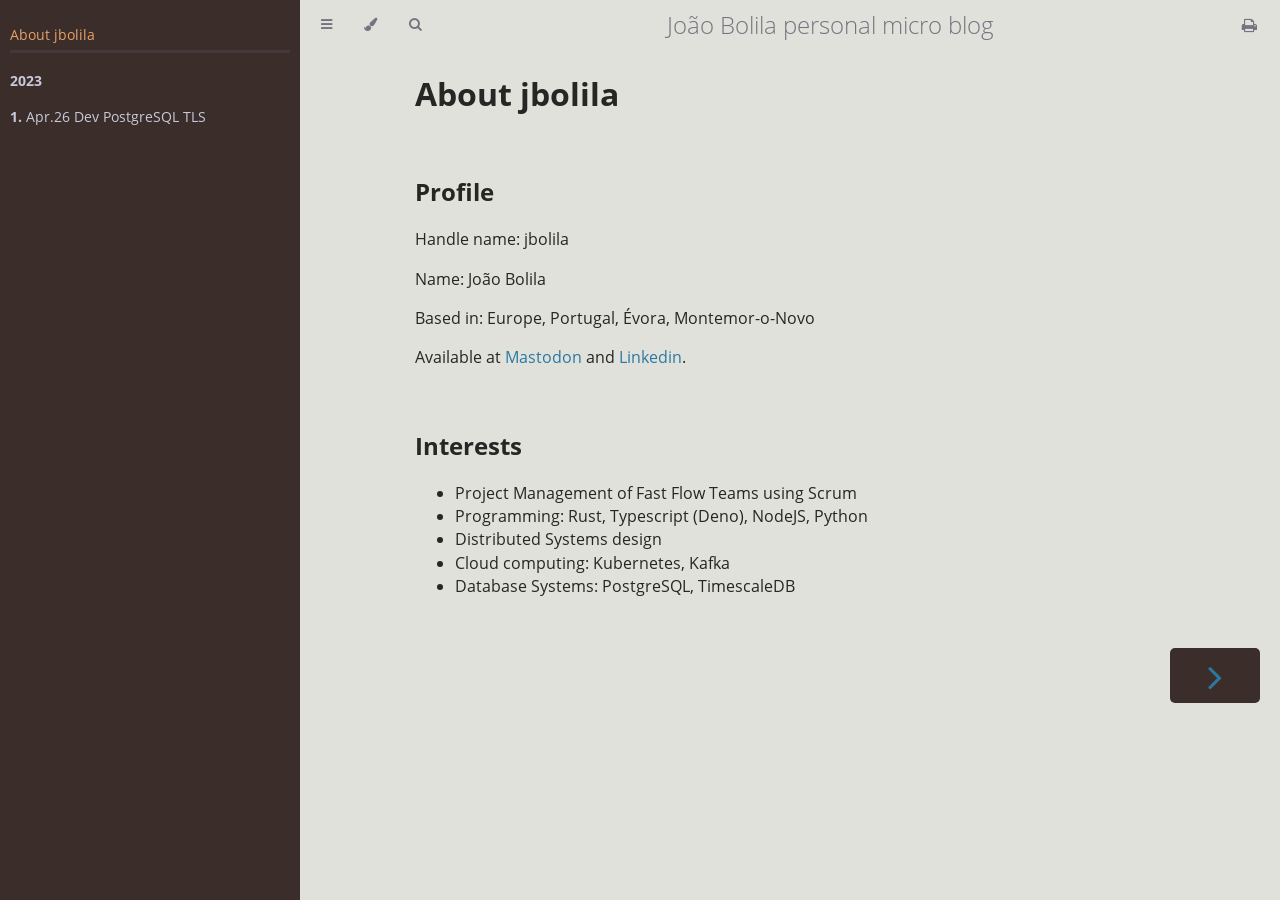
<file: index.html>
<!DOCTYPE HTML>
<html lang="en" class="sidebar-visible no-js rust">
    <head>
        <!-- Book generated using mdBook -->
        <meta charset="UTF-8">
        <title>About jbolila - João Bolila personal micro blog</title>


        <!-- Custom HTML head -->
        
        <meta name="description" content="">
        <meta name="viewport" content="width=device-width, initial-scale=1">
        <meta name="theme-color" content="#ffffff" />

        <link rel="icon" href="favicon.svg">
        <link rel="shortcut icon" href="favicon.png">
        <link rel="stylesheet" href="css/variables.css">
        <link rel="stylesheet" href="css/general.css">
        <link rel="stylesheet" href="css/chrome.css">
        <link rel="stylesheet" href="css/print.css" media="print">

        <!-- Fonts -->
        <link rel="stylesheet" href="FontAwesome/css/font-awesome.css">
        <link rel="stylesheet" href="fonts/fonts.css">

        <!-- Highlight.js Stylesheets -->
        <link rel="stylesheet" href="highlight.css">
        <link rel="stylesheet" href="tomorrow-night.css">
        <link rel="stylesheet" href="ayu-highlight.css">

        <!-- Custom theme stylesheets -->

    </head>
    <body>
    <div id="body-container">
        <!-- Provide site root to javascript -->
        <script>
            var path_to_root = "";
            var default_theme = window.matchMedia("(prefers-color-scheme: dark)").matches ? "ayu" : "rust";
        </script>

        <!-- Work around some values being stored in localStorage wrapped in quotes -->
        <script>
            try {
                var theme = localStorage.getItem('mdbook-theme');
                var sidebar = localStorage.getItem('mdbook-sidebar');

                if (theme.startsWith('"') && theme.endsWith('"')) {
                    localStorage.setItem('mdbook-theme', theme.slice(1, theme.length - 1));
                }

                if (sidebar.startsWith('"') && sidebar.endsWith('"')) {
                    localStorage.setItem('mdbook-sidebar', sidebar.slice(1, sidebar.length - 1));
                }
            } catch (e) { }
        </script>

        <!-- Set the theme before any content is loaded, prevents flash -->
        <script>
            var theme;
            try { theme = localStorage.getItem('mdbook-theme'); } catch(e) { }
            if (theme === null || theme === undefined) { theme = default_theme; }
            var html = document.querySelector('html');
            html.classList.remove('no-js')
            html.classList.remove('rust')
            html.classList.add(theme);
            html.classList.add('js');
        </script>

        <!-- Hide / unhide sidebar before it is displayed -->
        <script>
            var html = document.querySelector('html');
            var sidebar = null;
            if (document.body.clientWidth >= 1080) {
                try { sidebar = localStorage.getItem('mdbook-sidebar'); } catch(e) { }
                sidebar = sidebar || 'visible';
            } else {
                sidebar = 'hidden';
            }
            html.classList.remove('sidebar-visible');
            html.classList.add("sidebar-" + sidebar);
        </script>

        <nav id="sidebar" class="sidebar" aria-label="Table of contents">
            <div class="sidebar-scrollbox">
                <ol class="chapter"><li class="chapter-item expanded affix "><a href="about.html" class="active">About jbolila</a></li><li class="spacer"></li><li class="chapter-item expanded affix "><li class="part-title">2023</li><li class="chapter-item expanded "><a href="2023/20230423-pgsql-dev-ssl.html"><strong aria-hidden="true">1.</strong> Apr.26 Dev PostgreSQL TLS</a></li></ol>
            </div>
            <div id="sidebar-resize-handle" class="sidebar-resize-handle"></div>
        </nav>

        <div id="page-wrapper" class="page-wrapper">

            <div class="page">
                                <div id="menu-bar-hover-placeholder"></div>
                <div id="menu-bar" class="menu-bar sticky bordered">
                    <div class="left-buttons">
                        <button id="sidebar-toggle" class="icon-button" type="button" title="Toggle Table of Contents" aria-label="Toggle Table of Contents" aria-controls="sidebar">
                            <i class="fa fa-bars"></i>
                        </button>
                        <button id="theme-toggle" class="icon-button" type="button" title="Change theme" aria-label="Change theme" aria-haspopup="true" aria-expanded="false" aria-controls="theme-list">
                            <i class="fa fa-paint-brush"></i>
                        </button>
                        <ul id="theme-list" class="theme-popup" aria-label="Themes" role="menu">
                            <li role="none"><button role="menuitem" class="theme" id="light">Light</button></li>
                            <li role="none"><button role="menuitem" class="theme" id="rust">Rust</button></li>
                            <li role="none"><button role="menuitem" class="theme" id="coal">Coal</button></li>
                            <li role="none"><button role="menuitem" class="theme" id="navy">Navy</button></li>
                            <li role="none"><button role="menuitem" class="theme" id="ayu">Ayu</button></li>
                        </ul>
                        <button id="search-toggle" class="icon-button" type="button" title="Search. (Shortkey: s)" aria-label="Toggle Searchbar" aria-expanded="false" aria-keyshortcuts="S" aria-controls="searchbar">
                            <i class="fa fa-search"></i>
                        </button>
                    </div>

                    <h1 class="menu-title">João Bolila personal micro blog</h1>

                    <div class="right-buttons">
                        <a href="print.html" title="Print this book" aria-label="Print this book">
                            <i id="print-button" class="fa fa-print"></i>
                        </a>

                    </div>
                </div>

                <div id="search-wrapper" class="hidden">
                    <form id="searchbar-outer" class="searchbar-outer">
                        <input type="search" id="searchbar" name="searchbar" placeholder="Search this book ..." aria-controls="searchresults-outer" aria-describedby="searchresults-header">
                    </form>
                    <div id="searchresults-outer" class="searchresults-outer hidden">
                        <div id="searchresults-header" class="searchresults-header"></div>
                        <ul id="searchresults">
                        </ul>
                    </div>
                </div>

                <!-- Apply ARIA attributes after the sidebar and the sidebar toggle button are added to the DOM -->
                <script>
                    document.getElementById('sidebar-toggle').setAttribute('aria-expanded', sidebar === 'visible');
                    document.getElementById('sidebar').setAttribute('aria-hidden', sidebar !== 'visible');
                    Array.from(document.querySelectorAll('#sidebar a')).forEach(function(link) {
                        link.setAttribute('tabIndex', sidebar === 'visible' ? 0 : -1);
                    });
                </script>

                <div id="content" class="content">
                    <main>
                        <h1 id="about-jbolila"><a class="header" href="#about-jbolila">About jbolila</a></h1>
<h2 id="profile"><a class="header" href="#profile">Profile</a></h2>
<p>Handle name: jbolila</p>
<p>Name: João Bolila</p>
<p>Based in: Europe, Portugal, Évora, Montemor-o-Novo</p>
<p>Available at <a rel="me" href="https://mastodon.social/@jbolila">Mastodon</a>
and <a href="https://www.linkedin.com/in/jbolila">Linkedin</a>.</p>
<h2 id="interests"><a class="header" href="#interests">Interests</a></h2>
<ul>
<li>Project Management of Fast Flow Teams using Scrum</li>
<li>Programming: Rust, Typescript (Deno), NodeJS, Python</li>
<li>Distributed Systems design</li>
<li>Cloud computing: Kubernetes, Kafka</li>
<li>Database Systems: PostgreSQL, TimescaleDB</li>
</ul>

                    </main>

                    <nav class="nav-wrapper" aria-label="Page navigation">
                        <!-- Mobile navigation buttons -->

                            <a rel="next" href="2023/20230423-pgsql-dev-ssl.html" class="mobile-nav-chapters next" title="Next chapter" aria-label="Next chapter" aria-keyshortcuts="Right">
                                <i class="fa fa-angle-right"></i>
                            </a>

                        <div style="clear: both"></div>
                    </nav>
                </div>
            </div>

            <nav class="nav-wide-wrapper" aria-label="Page navigation">

                    <a rel="next" href="2023/20230423-pgsql-dev-ssl.html" class="nav-chapters next" title="Next chapter" aria-label="Next chapter" aria-keyshortcuts="Right">
                        <i class="fa fa-angle-right"></i>
                    </a>
            </nav>

        </div>




        <script>
            window.playground_copyable = true;
        </script>


        <script src="elasticlunr.min.js"></script>
        <script src="mark.min.js"></script>
        <script src="searcher.js"></script>

        <script src="clipboard.min.js"></script>
        <script src="highlight.js"></script>
        <script src="book.js"></script>

        <!-- Custom JS scripts -->


    </div>
    </body>
</html>
</file>
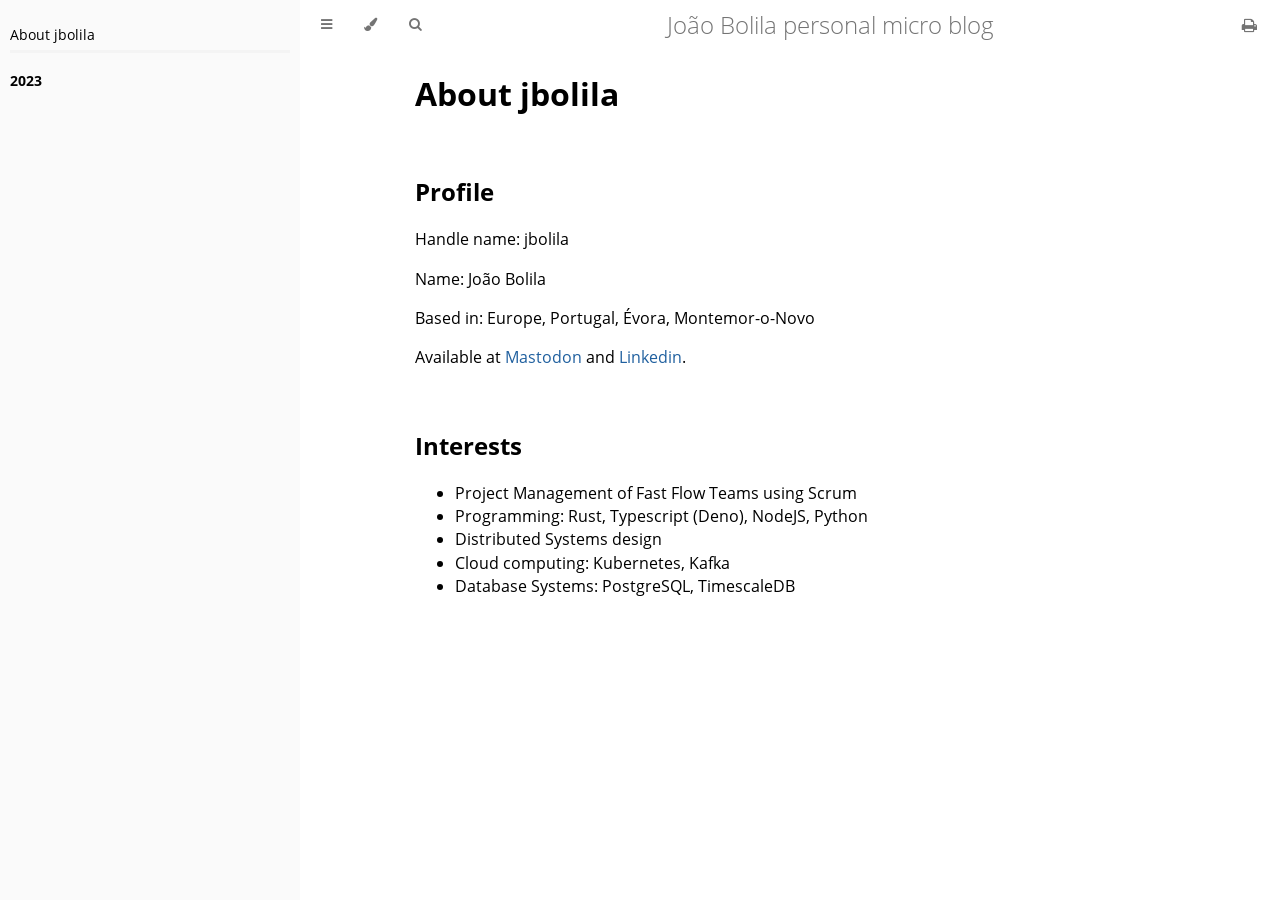
<file: print.html>
<!DOCTYPE HTML>
<html lang="en" class="sidebar-visible no-js light">
    <head>
        <!-- Book generated using mdBook -->
        <meta charset="UTF-8">
        <title>João Bolila personal micro blog</title>
        <meta name="robots" content="noindex" />


        <!-- Custom HTML head -->
        
        <meta name="description" content="">
        <meta name="viewport" content="width=device-width, initial-scale=1">
        <meta name="theme-color" content="#ffffff" />

        <link rel="icon" href="favicon.svg">
        <link rel="shortcut icon" href="favicon.png">
        <link rel="stylesheet" href="css/variables.css">
        <link rel="stylesheet" href="css/general.css">
        <link rel="stylesheet" href="css/chrome.css">
        <link rel="stylesheet" href="css/print.css" media="print">

        <!-- Fonts -->
        <link rel="stylesheet" href="FontAwesome/css/font-awesome.css">
        <link rel="stylesheet" href="fonts/fonts.css">

        <!-- Highlight.js Stylesheets -->
        <link rel="stylesheet" href="highlight.css">
        <link rel="stylesheet" href="tomorrow-night.css">
        <link rel="stylesheet" href="ayu-highlight.css">

        <!-- Custom theme stylesheets -->

    </head>
    <body>
    <div id="body-container">
        <!-- Provide site root to javascript -->
        <script>
            var path_to_root = "";
            var default_theme = window.matchMedia("(prefers-color-scheme: dark)").matches ? "navy" : "light";
        </script>

        <!-- Work around some values being stored in localStorage wrapped in quotes -->
        <script>
            try {
                var theme = localStorage.getItem('mdbook-theme');
                var sidebar = localStorage.getItem('mdbook-sidebar');

                if (theme.startsWith('"') && theme.endsWith('"')) {
                    localStorage.setItem('mdbook-theme', theme.slice(1, theme.length - 1));
                }

                if (sidebar.startsWith('"') && sidebar.endsWith('"')) {
                    localStorage.setItem('mdbook-sidebar', sidebar.slice(1, sidebar.length - 1));
                }
            } catch (e) { }
        </script>

        <!-- Set the theme before any content is loaded, prevents flash -->
        <script>
            var theme;
            try { theme = localStorage.getItem('mdbook-theme'); } catch(e) { }
            if (theme === null || theme === undefined) { theme = default_theme; }
            var html = document.querySelector('html');
            html.classList.remove('no-js')
            html.classList.remove('light')
            html.classList.add(theme);
            html.classList.add('js');
        </script>

        <!-- Hide / unhide sidebar before it is displayed -->
        <script>
            var html = document.querySelector('html');
            var sidebar = null;
            if (document.body.clientWidth >= 1080) {
                try { sidebar = localStorage.getItem('mdbook-sidebar'); } catch(e) { }
                sidebar = sidebar || 'visible';
            } else {
                sidebar = 'hidden';
            }
            html.classList.remove('sidebar-visible');
            html.classList.add("sidebar-" + sidebar);
        </script>

        <nav id="sidebar" class="sidebar" aria-label="Table of contents">
            <div class="sidebar-scrollbox">
                <ol class="chapter"><li class="chapter-item expanded affix "><a href="about.html">About jbolila</a></li><li class="spacer"></li><li class="chapter-item expanded affix "><li class="part-title">2023</li></ol>
            </div>
            <div id="sidebar-resize-handle" class="sidebar-resize-handle"></div>
        </nav>

        <div id="page-wrapper" class="page-wrapper">

            <div class="page">
                                <div id="menu-bar-hover-placeholder"></div>
                <div id="menu-bar" class="menu-bar sticky bordered">
                    <div class="left-buttons">
                        <button id="sidebar-toggle" class="icon-button" type="button" title="Toggle Table of Contents" aria-label="Toggle Table of Contents" aria-controls="sidebar">
                            <i class="fa fa-bars"></i>
                        </button>
                        <button id="theme-toggle" class="icon-button" type="button" title="Change theme" aria-label="Change theme" aria-haspopup="true" aria-expanded="false" aria-controls="theme-list">
                            <i class="fa fa-paint-brush"></i>
                        </button>
                        <ul id="theme-list" class="theme-popup" aria-label="Themes" role="menu">
                            <li role="none"><button role="menuitem" class="theme" id="light">Light</button></li>
                            <li role="none"><button role="menuitem" class="theme" id="rust">Rust</button></li>
                            <li role="none"><button role="menuitem" class="theme" id="coal">Coal</button></li>
                            <li role="none"><button role="menuitem" class="theme" id="navy">Navy</button></li>
                            <li role="none"><button role="menuitem" class="theme" id="ayu">Ayu</button></li>
                        </ul>
                        <button id="search-toggle" class="icon-button" type="button" title="Search. (Shortkey: s)" aria-label="Toggle Searchbar" aria-expanded="false" aria-keyshortcuts="S" aria-controls="searchbar">
                            <i class="fa fa-search"></i>
                        </button>
                    </div>

                    <h1 class="menu-title">João Bolila personal micro blog</h1>

                    <div class="right-buttons">
                        <a href="print.html" title="Print this book" aria-label="Print this book">
                            <i id="print-button" class="fa fa-print"></i>
                        </a>

                    </div>
                </div>

                <div id="search-wrapper" class="hidden">
                    <form id="searchbar-outer" class="searchbar-outer">
                        <input type="search" id="searchbar" name="searchbar" placeholder="Search this book ..." aria-controls="searchresults-outer" aria-describedby="searchresults-header">
                    </form>
                    <div id="searchresults-outer" class="searchresults-outer hidden">
                        <div id="searchresults-header" class="searchresults-header"></div>
                        <ul id="searchresults">
                        </ul>
                    </div>
                </div>

                <!-- Apply ARIA attributes after the sidebar and the sidebar toggle button are added to the DOM -->
                <script>
                    document.getElementById('sidebar-toggle').setAttribute('aria-expanded', sidebar === 'visible');
                    document.getElementById('sidebar').setAttribute('aria-hidden', sidebar !== 'visible');
                    Array.from(document.querySelectorAll('#sidebar a')).forEach(function(link) {
                        link.setAttribute('tabIndex', sidebar === 'visible' ? 0 : -1);
                    });
                </script>

                <div id="content" class="content">
                    <main>
                        <h1 id="about-jbolila"><a class="header" href="#about-jbolila">About jbolila</a></h1>
<h2 id="profile"><a class="header" href="#profile">Profile</a></h2>
<p>Handle name: jbolila</p>
<p>Name: João Bolila</p>
<p>Based in: Europe, Portugal, Évora, Montemor-o-Novo</p>
<p>Available at <a rel="me" href="https://mastodon.social/@jbolila">Mastodon</a>
and <a href="https://www.linkedin.com/in/jbolila">Linkedin</a>.</p>
<h2 id="interests"><a class="header" href="#interests">Interests</a></h2>
<ul>
<li>Project Management of Fast Flow Teams using Scrum</li>
<li>Programming: Rust, Typescript (Deno), NodeJS, Python</li>
<li>Distributed Systems design</li>
<li>Cloud computing: Kubernetes, Kafka</li>
<li>Database Systems: PostgreSQL, TimescaleDB</li>
</ul>

                    </main>

                    <nav class="nav-wrapper" aria-label="Page navigation">
                        <!-- Mobile navigation buttons -->


                        <div style="clear: both"></div>
                    </nav>
                </div>
            </div>

            <nav class="nav-wide-wrapper" aria-label="Page navigation">

            </nav>

        </div>




        <script>
            window.playground_copyable = true;
        </script>


        <script src="elasticlunr.min.js"></script>
        <script src="mark.min.js"></script>
        <script src="searcher.js"></script>

        <script src="clipboard.min.js"></script>
        <script src="highlight.js"></script>
        <script src="book.js"></script>

        <!-- Custom JS scripts -->

        <script>
        window.addEventListener('load', function() {
            window.setTimeout(window.print, 100);
        });
        </script>

    </div>
    </body>
</html>
</file>
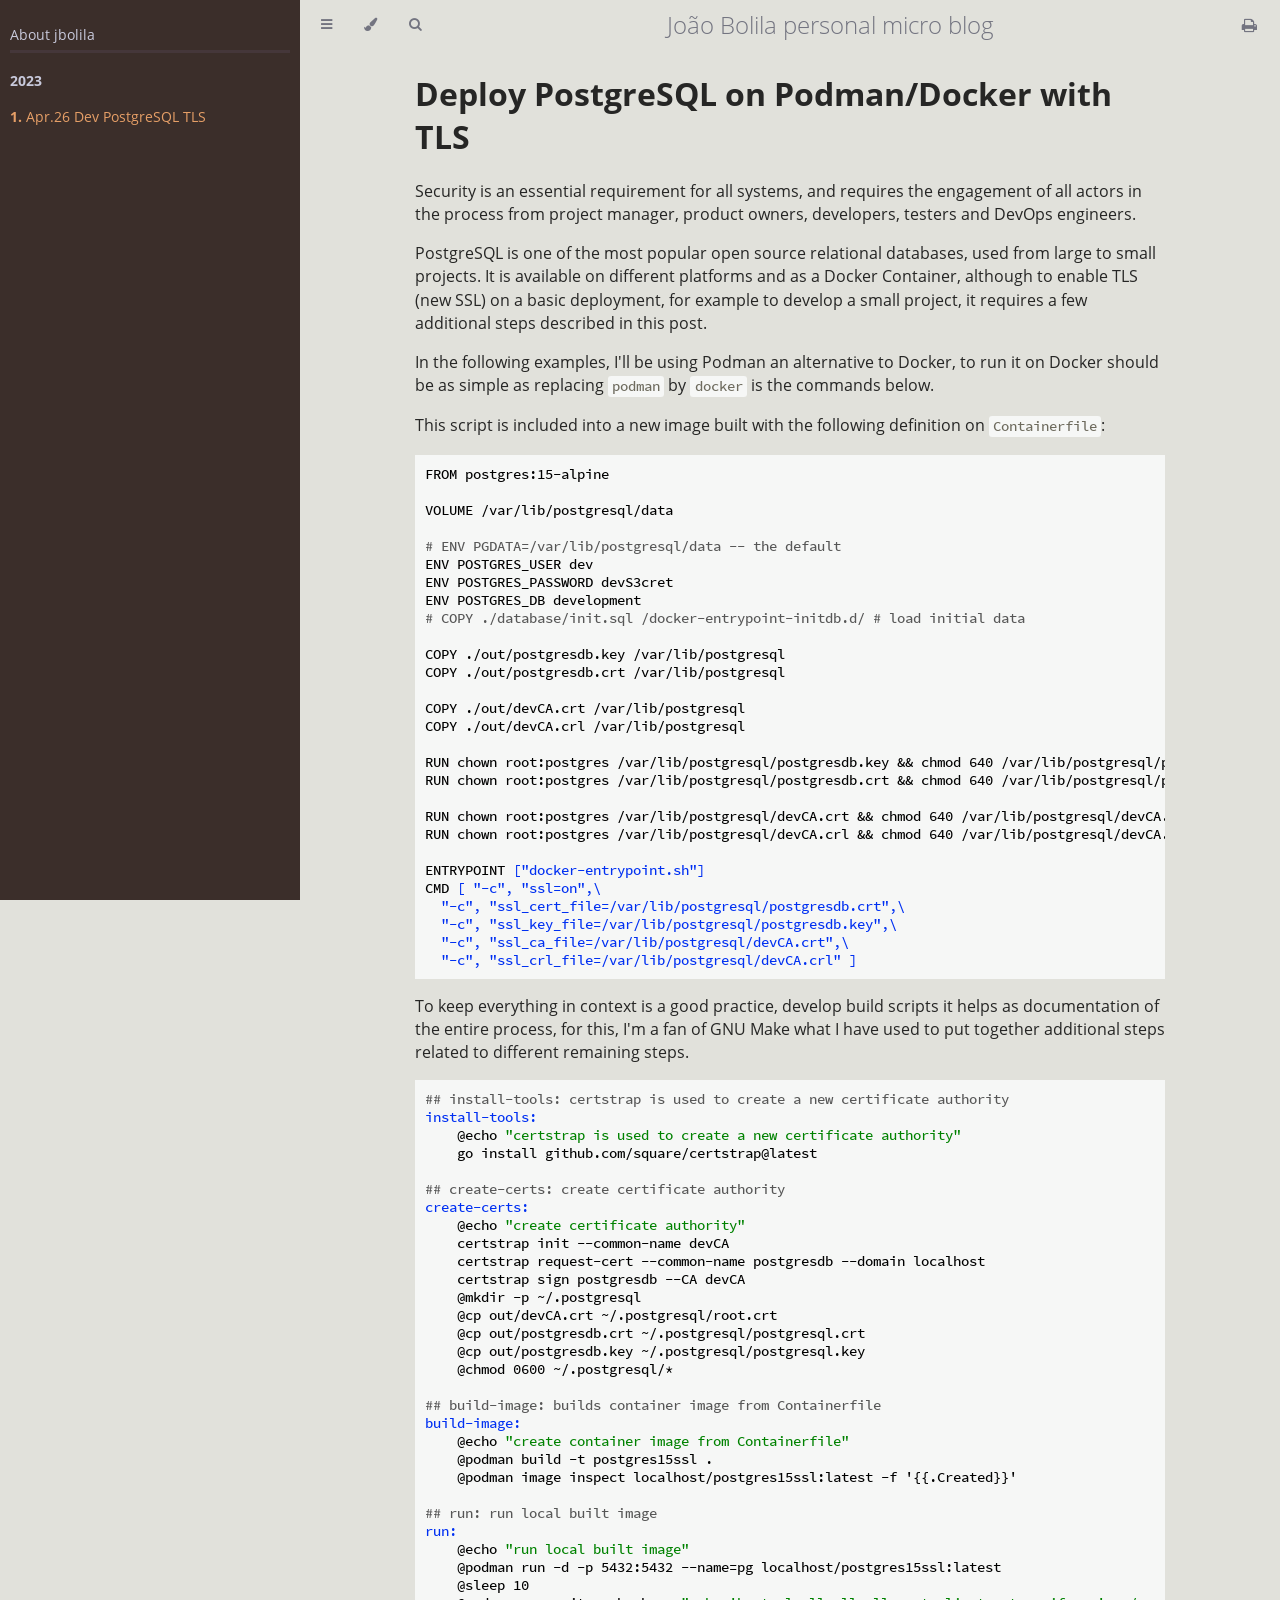
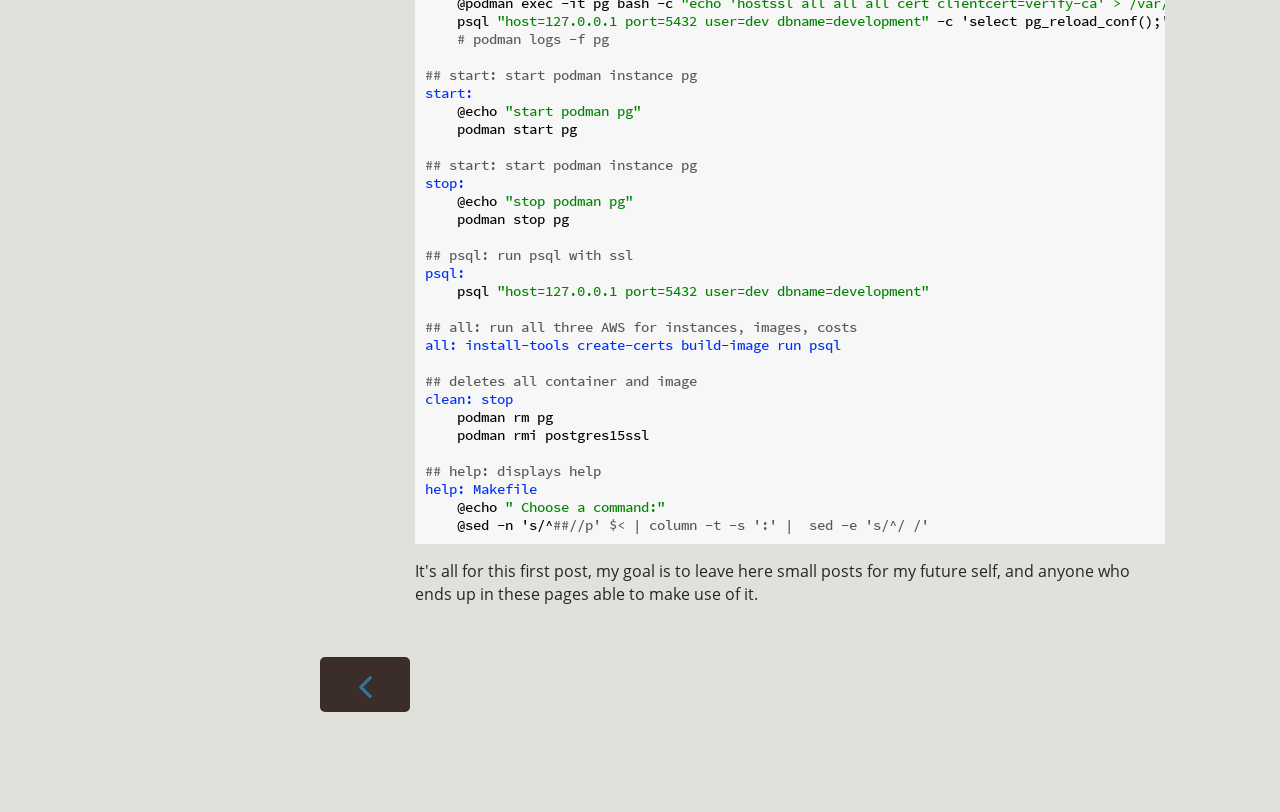
<file: 2023/20230423-pgsql-dev-ssl.html>
<!DOCTYPE HTML>
<html lang="en" class="sidebar-visible no-js rust">
    <head>
        <!-- Book generated using mdBook -->
        <meta charset="UTF-8">
        <title>Apr.26 Dev PostgreSQL TLS - João Bolila personal micro blog</title>


        <!-- Custom HTML head -->
        
        <meta name="description" content="">
        <meta name="viewport" content="width=device-width, initial-scale=1">
        <meta name="theme-color" content="#ffffff" />

        <link rel="icon" href="../favicon.svg">
        <link rel="shortcut icon" href="../favicon.png">
        <link rel="stylesheet" href="../css/variables.css">
        <link rel="stylesheet" href="../css/general.css">
        <link rel="stylesheet" href="../css/chrome.css">
        <link rel="stylesheet" href="../css/print.css" media="print">

        <!-- Fonts -->
        <link rel="stylesheet" href="../FontAwesome/css/font-awesome.css">
        <link rel="stylesheet" href="../fonts/fonts.css">

        <!-- Highlight.js Stylesheets -->
        <link rel="stylesheet" href="../highlight.css">
        <link rel="stylesheet" href="../tomorrow-night.css">
        <link rel="stylesheet" href="../ayu-highlight.css">

        <!-- Custom theme stylesheets -->

    </head>
    <body>
    <div id="body-container">
        <!-- Provide site root to javascript -->
        <script>
            var path_to_root = "../";
            var default_theme = window.matchMedia("(prefers-color-scheme: dark)").matches ? "ayu" : "rust";
        </script>

        <!-- Work around some values being stored in localStorage wrapped in quotes -->
        <script>
            try {
                var theme = localStorage.getItem('mdbook-theme');
                var sidebar = localStorage.getItem('mdbook-sidebar');

                if (theme.startsWith('"') && theme.endsWith('"')) {
                    localStorage.setItem('mdbook-theme', theme.slice(1, theme.length - 1));
                }

                if (sidebar.startsWith('"') && sidebar.endsWith('"')) {
                    localStorage.setItem('mdbook-sidebar', sidebar.slice(1, sidebar.length - 1));
                }
            } catch (e) { }
        </script>

        <!-- Set the theme before any content is loaded, prevents flash -->
        <script>
            var theme;
            try { theme = localStorage.getItem('mdbook-theme'); } catch(e) { }
            if (theme === null || theme === undefined) { theme = default_theme; }
            var html = document.querySelector('html');
            html.classList.remove('no-js')
            html.classList.remove('rust')
            html.classList.add(theme);
            html.classList.add('js');
        </script>

        <!-- Hide / unhide sidebar before it is displayed -->
        <script>
            var html = document.querySelector('html');
            var sidebar = null;
            if (document.body.clientWidth >= 1080) {
                try { sidebar = localStorage.getItem('mdbook-sidebar'); } catch(e) { }
                sidebar = sidebar || 'visible';
            } else {
                sidebar = 'hidden';
            }
            html.classList.remove('sidebar-visible');
            html.classList.add("sidebar-" + sidebar);
        </script>

        <nav id="sidebar" class="sidebar" aria-label="Table of contents">
            <div class="sidebar-scrollbox">
                <ol class="chapter"><li class="chapter-item expanded affix "><a href="../about.html">About jbolila</a></li><li class="spacer"></li><li class="chapter-item expanded affix "><li class="part-title">2023</li><li class="chapter-item expanded "><a href="../2023/20230423-pgsql-dev-ssl.html" class="active"><strong aria-hidden="true">1.</strong> Apr.26 Dev PostgreSQL TLS</a></li></ol>
            </div>
            <div id="sidebar-resize-handle" class="sidebar-resize-handle"></div>
        </nav>

        <div id="page-wrapper" class="page-wrapper">

            <div class="page">
                                <div id="menu-bar-hover-placeholder"></div>
                <div id="menu-bar" class="menu-bar sticky bordered">
                    <div class="left-buttons">
                        <button id="sidebar-toggle" class="icon-button" type="button" title="Toggle Table of Contents" aria-label="Toggle Table of Contents" aria-controls="sidebar">
                            <i class="fa fa-bars"></i>
                        </button>
                        <button id="theme-toggle" class="icon-button" type="button" title="Change theme" aria-label="Change theme" aria-haspopup="true" aria-expanded="false" aria-controls="theme-list">
                            <i class="fa fa-paint-brush"></i>
                        </button>
                        <ul id="theme-list" class="theme-popup" aria-label="Themes" role="menu">
                            <li role="none"><button role="menuitem" class="theme" id="light">Light</button></li>
                            <li role="none"><button role="menuitem" class="theme" id="rust">Rust</button></li>
                            <li role="none"><button role="menuitem" class="theme" id="coal">Coal</button></li>
                            <li role="none"><button role="menuitem" class="theme" id="navy">Navy</button></li>
                            <li role="none"><button role="menuitem" class="theme" id="ayu">Ayu</button></li>
                        </ul>
                        <button id="search-toggle" class="icon-button" type="button" title="Search. (Shortkey: s)" aria-label="Toggle Searchbar" aria-expanded="false" aria-keyshortcuts="S" aria-controls="searchbar">
                            <i class="fa fa-search"></i>
                        </button>
                    </div>

                    <h1 class="menu-title">João Bolila personal micro blog</h1>

                    <div class="right-buttons">
                        <a href="../print.html" title="Print this book" aria-label="Print this book">
                            <i id="print-button" class="fa fa-print"></i>
                        </a>

                    </div>
                </div>

                <div id="search-wrapper" class="hidden">
                    <form id="searchbar-outer" class="searchbar-outer">
                        <input type="search" id="searchbar" name="searchbar" placeholder="Search this book ..." aria-controls="searchresults-outer" aria-describedby="searchresults-header">
                    </form>
                    <div id="searchresults-outer" class="searchresults-outer hidden">
                        <div id="searchresults-header" class="searchresults-header"></div>
                        <ul id="searchresults">
                        </ul>
                    </div>
                </div>

                <!-- Apply ARIA attributes after the sidebar and the sidebar toggle button are added to the DOM -->
                <script>
                    document.getElementById('sidebar-toggle').setAttribute('aria-expanded', sidebar === 'visible');
                    document.getElementById('sidebar').setAttribute('aria-hidden', sidebar !== 'visible');
                    Array.from(document.querySelectorAll('#sidebar a')).forEach(function(link) {
                        link.setAttribute('tabIndex', sidebar === 'visible' ? 0 : -1);
                    });
                </script>

                <div id="content" class="content">
                    <main>
                        <h1 id="deploy-postgresql-on-podmandocker-with-tls"><a class="header" href="#deploy-postgresql-on-podmandocker-with-tls">Deploy PostgreSQL on Podman/Docker with TLS</a></h1>
<p>Security is an essential requirement for all systems, and requires the
engagement of all actors in the process from project manager, product owners,
developers, testers and DevOps engineers.</p>
<p>PostgreSQL is one of the most popular open source relational databases, used
from large to small projects. It is available on different platforms and as a
Docker Container, although to enable TLS (new SSL) on a basic deployment, for
example to develop a small project, it requires a few additional steps described
in this post.</p>
<p>In the following examples, I'll be using Podman an alternative to Docker, to run
it on Docker should be as simple as replacing <code>podman</code> by <code>docker</code> is the
commands below.</p>
<p>This script is included into a new image built with the following definition on
<code>Containerfile</code>:</p>
<pre><code class="language-ini">FROM postgres:15-alpine

VOLUME /var/lib/postgresql/data

# ENV PGDATA=/var/lib/postgresql/data -- the default
ENV POSTGRES_USER dev
ENV POSTGRES_PASSWORD devS3cret
ENV POSTGRES_DB development
# COPY ./database/init.sql /docker-entrypoint-initdb.d/ # load initial data

COPY ./out/postgresdb.key /var/lib/postgresql
COPY ./out/postgresdb.crt /var/lib/postgresql

COPY ./out/devCA.crt /var/lib/postgresql
COPY ./out/devCA.crl /var/lib/postgresql

RUN chown root:postgres /var/lib/postgresql/postgresdb.key &amp;&amp; chmod 640 /var/lib/postgresql/postgresdb.key
RUN chown root:postgres /var/lib/postgresql/postgresdb.crt &amp;&amp; chmod 640 /var/lib/postgresql/postgresdb.crt

RUN chown root:postgres /var/lib/postgresql/devCA.crt &amp;&amp; chmod 640 /var/lib/postgresql/devCA.crt
RUN chown root:postgres /var/lib/postgresql/devCA.crl &amp;&amp; chmod 640 /var/lib/postgresql/devCA.crl

ENTRYPOINT [&quot;docker-entrypoint.sh&quot;]
CMD [ &quot;-c&quot;, &quot;ssl=on&quot;,\
  &quot;-c&quot;, &quot;ssl_cert_file=/var/lib/postgresql/postgresdb.crt&quot;,\
  &quot;-c&quot;, &quot;ssl_key_file=/var/lib/postgresql/postgresdb.key&quot;,\
  &quot;-c&quot;, &quot;ssl_ca_file=/var/lib/postgresql/devCA.crt&quot;,\
  &quot;-c&quot;, &quot;ssl_crl_file=/var/lib/postgresql/devCA.crl&quot; ]
</code></pre>
<p>To keep everything in context is a good practice, develop build scripts it helps
as documentation of the entire process, for this, I'm a fan of GNU Make what I
have used to put together additional steps related to different remaining steps.</p>
<pre><code class="language-makefile">## install-tools: certstrap is used to create a new certificate authority
install-tools:
	@echo &quot;certstrap is used to create a new certificate authority&quot;
	go install github.com/square/certstrap@latest

## create-certs: create certificate authority
create-certs:
	@echo &quot;create certificate authority&quot;
	certstrap init --common-name devCA
	certstrap request-cert --common-name postgresdb --domain localhost
	certstrap sign postgresdb --CA devCA
	@mkdir -p ~/.postgresql
	@cp out/devCA.crt ~/.postgresql/root.crt
	@cp out/postgresdb.crt ~/.postgresql/postgresql.crt
	@cp out/postgresdb.key ~/.postgresql/postgresql.key
	@chmod 0600 ~/.postgresql/*

## build-image: builds container image from Containerfile
build-image:
	@echo &quot;create container image from Containerfile&quot;
	@podman build -t postgres15ssl .
	@podman image inspect localhost/postgres15ssl:latest -f '{{.Created}}'

## run: run local built image
run:
	@echo &quot;run local built image&quot;
	@podman run -d -p 5432:5432 --name=pg localhost/postgres15ssl:latest
	@sleep 10
	@podman exec -it pg bash -c &quot;echo 'hostssl all all all cert clientcert=verify-ca' &gt; /var/lib/postgresql/data/pg_hba.conf&quot;
	psql &quot;host=127.0.0.1 port=5432 user=dev dbname=development&quot; -c 'select pg_reload_conf();'
	# podman logs -f pg

## start: start podman instance pg
start:
	@echo &quot;start podman pg&quot;
	podman start pg

## start: start podman instance pg
stop:
	@echo &quot;stop podman pg&quot;
	podman stop pg

## psql: run psql with ssl
psql:
	psql &quot;host=127.0.0.1 port=5432 user=dev dbname=development&quot;

## all: run all three AWS for instances, images, costs
all: install-tools create-certs build-image run psql

## deletes all container and image
clean: stop
	podman rm pg
	podman rmi postgres15ssl

## help: displays help
help: Makefile
	@echo &quot; Choose a command:&quot;
	@sed -n 's/^##//p' $&lt; | column -t -s ':' |  sed -e 's/^/ /'
</code></pre>
<p>It's all for this first post, my goal is to leave here small posts for my future
self, and anyone who ends up in these pages able to make use of it.</p>

                    </main>

                    <nav class="nav-wrapper" aria-label="Page navigation">
                        <!-- Mobile navigation buttons -->
                            <a rel="prev" href="../about.html" class="mobile-nav-chapters previous" title="Previous chapter" aria-label="Previous chapter" aria-keyshortcuts="Left">
                                <i class="fa fa-angle-left"></i>
                            </a>


                        <div style="clear: both"></div>
                    </nav>
                </div>
            </div>

            <nav class="nav-wide-wrapper" aria-label="Page navigation">
                    <a rel="prev" href="../about.html" class="nav-chapters previous" title="Previous chapter" aria-label="Previous chapter" aria-keyshortcuts="Left">
                        <i class="fa fa-angle-left"></i>
                    </a>

            </nav>

        </div>




        <script>
            window.playground_copyable = true;
        </script>


        <script src="../elasticlunr.min.js"></script>
        <script src="../mark.min.js"></script>
        <script src="../searcher.js"></script>

        <script src="../clipboard.min.js"></script>
        <script src="../highlight.js"></script>
        <script src="../book.js"></script>

        <!-- Custom JS scripts -->


    </div>
    </body>
</html>
</file>
<file: css/variables.css>
/* Globals */

:root {
    --sidebar-width: 300px;
    --page-padding: 15px;
    --content-max-width: 750px;
    --menu-bar-height: 50px;
    --mono-font: "Source Code Pro", Consolas, "Ubuntu Mono", Menlo, "DejaVu Sans Mono", monospace, monospace;
    --code-font-size: 0.875em /* please adjust the ace font size accordingly in editor.js */
}

/* Themes */

.ayu {
    --bg: hsl(210, 25%, 8%);
    --fg: #c5c5c5;

    --sidebar-bg: #14191f;
    --sidebar-fg: #c8c9db;
    --sidebar-non-existant: #5c6773;
    --sidebar-active: #ffb454;
    --sidebar-spacer: #2d334f;

    --scrollbar: var(--sidebar-fg);

    --icons: #737480;
    --icons-hover: #b7b9cc;

    --links: #0096cf;

    --inline-code-color: #ffb454;

    --theme-popup-bg: #14191f;
    --theme-popup-border: #5c6773;
    --theme-hover: #191f26;

    --quote-bg: hsl(226, 15%, 17%);
    --quote-border: hsl(226, 15%, 22%);

    --table-border-color: hsl(210, 25%, 13%);
    --table-header-bg: hsl(210, 25%, 28%);
    --table-alternate-bg: hsl(210, 25%, 11%);

    --searchbar-border-color: #848484;
    --searchbar-bg: #424242;
    --searchbar-fg: #fff;
    --searchbar-shadow-color: #d4c89f;
    --searchresults-header-fg: #666;
    --searchresults-border-color: #888;
    --searchresults-li-bg: #252932;
    --search-mark-bg: #e3b171;
}

.coal {
    --bg: hsl(200, 7%, 8%);
    --fg: #98a3ad;

    --sidebar-bg: #292c2f;
    --sidebar-fg: #a1adb8;
    --sidebar-non-existant: #505254;
    --sidebar-active: #3473ad;
    --sidebar-spacer: #393939;

    --scrollbar: var(--sidebar-fg);

    --icons: #43484d;
    --icons-hover: #b3c0cc;

    --links: #2b79a2;

    --inline-code-color: #c5c8c6;

    --theme-popup-bg: #141617;
    --theme-popup-border: #43484d;
    --theme-hover: #1f2124;

    --quote-bg: hsl(234, 21%, 18%);
    --quote-border: hsl(234, 21%, 23%);

    --table-border-color: hsl(200, 7%, 13%);
    --table-header-bg: hsl(200, 7%, 28%);
    --table-alternate-bg: hsl(200, 7%, 11%);

    --searchbar-border-color: #aaa;
    --searchbar-bg: #b7b7b7;
    --searchbar-fg: #000;
    --searchbar-shadow-color: #aaa;
    --searchresults-header-fg: #666;
    --searchresults-border-color: #98a3ad;
    --searchresults-li-bg: #2b2b2f;
    --search-mark-bg: #355c7d;
}

.light {
    --bg: hsl(0, 0%, 100%);
    --fg: hsl(0, 0%, 0%);

    --sidebar-bg: #fafafa;
    --sidebar-fg: hsl(0, 0%, 0%);
    --sidebar-non-existant: #aaaaaa;
    --sidebar-active: #1f1fff;
    --sidebar-spacer: #f4f4f4;

    --scrollbar: #8F8F8F;

    --icons: #747474;
    --icons-hover: #000000;

    --links: #20609f;

    --inline-code-color: #301900;

    --theme-popup-bg: #fafafa;
    --theme-popup-border: #cccccc;
    --theme-hover: #e6e6e6;

    --quote-bg: hsl(197, 37%, 96%);
    --quote-border: hsl(197, 37%, 91%);

    --table-border-color: hsl(0, 0%, 95%);
    --table-header-bg: hsl(0, 0%, 80%);
    --table-alternate-bg: hsl(0, 0%, 97%);

    --searchbar-border-color: #aaa;
    --searchbar-bg: #fafafa;
    --searchbar-fg: #000;
    --searchbar-shadow-color: #aaa;
    --searchresults-header-fg: #666;
    --searchresults-border-color: #888;
    --searchresults-li-bg: #e4f2fe;
    --search-mark-bg: #a2cff5;
}

.navy {
    --bg: hsl(226, 23%, 11%);
    --fg: #bcbdd0;

    --sidebar-bg: #282d3f;
    --sidebar-fg: #c8c9db;
    --sidebar-non-existant: #505274;
    --sidebar-active: #2b79a2;
    --sidebar-spacer: #2d334f;

    --scrollbar: var(--sidebar-fg);

    --icons: #737480;
    --icons-hover: #b7b9cc;

    --links: #2b79a2;

    --inline-code-color: #c5c8c6;

    --theme-popup-bg: #161923;
    --theme-popup-border: #737480;
    --theme-hover: #282e40;

    --quote-bg: hsl(226, 15%, 17%);
    --quote-border: hsl(226, 15%, 22%);

    --table-border-color: hsl(226, 23%, 16%);
    --table-header-bg: hsl(226, 23%, 31%);
    --table-alternate-bg: hsl(226, 23%, 14%);

    --searchbar-border-color: #aaa;
    --searchbar-bg: #aeaec6;
    --searchbar-fg: #000;
    --searchbar-shadow-color: #aaa;
    --searchresults-header-fg: #5f5f71;
    --searchresults-border-color: #5c5c68;
    --searchresults-li-bg: #242430;
    --search-mark-bg: #a2cff5;
}

.rust {
    --bg: hsl(60, 9%, 87%);
    --fg: #262625;

    --sidebar-bg: #3b2e2a;
    --sidebar-fg: #c8c9db;
    --sidebar-non-existant: #505254;
    --sidebar-active: #e69f67;
    --sidebar-spacer: #45373a;

    --scrollbar: var(--sidebar-fg);

    --icons: #737480;
    --icons-hover: #262625;

    --links: #2b79a2;

    --inline-code-color: #6e6b5e;

    --theme-popup-bg: #e1e1db;
    --theme-popup-border: #b38f6b;
    --theme-hover: #99908a;

    --quote-bg: hsl(60, 5%, 75%);
    --quote-border: hsl(60, 5%, 70%);

    --table-border-color: hsl(60, 9%, 82%);
    --table-header-bg: #b3a497;
    --table-alternate-bg: hsl(60, 9%, 84%);

    --searchbar-border-color: #aaa;
    --searchbar-bg: #fafafa;
    --searchbar-fg: #000;
    --searchbar-shadow-color: #aaa;
    --searchresults-header-fg: #666;
    --searchresults-border-color: #888;
    --searchresults-li-bg: #dec2a2;
    --search-mark-bg: #e69f67;
}

@media (prefers-color-scheme: dark) {
    .light.no-js {
        --bg: hsl(200, 7%, 8%);
        --fg: #98a3ad;

        --sidebar-bg: #292c2f;
        --sidebar-fg: #a1adb8;
        --sidebar-non-existant: #505254;
        --sidebar-active: #3473ad;
        --sidebar-spacer: #393939;

        --scrollbar: var(--sidebar-fg);

        --icons: #43484d;
        --icons-hover: #b3c0cc;

        --links: #2b79a2;

        --inline-code-color: #c5c8c6;

        --theme-popup-bg: #141617;
        --theme-popup-border: #43484d;
        --theme-hover: #1f2124;

        --quote-bg: hsl(234, 21%, 18%);
        --quote-border: hsl(234, 21%, 23%);

        --table-border-color: hsl(200, 7%, 13%);
        --table-header-bg: hsl(200, 7%, 28%);
        --table-alternate-bg: hsl(200, 7%, 11%);

        --searchbar-border-color: #aaa;
        --searchbar-bg: #b7b7b7;
        --searchbar-fg: #000;
        --searchbar-shadow-color: #aaa;
        --searchresults-header-fg: #666;
        --searchresults-border-color: #98a3ad;
        --searchresults-li-bg: #2b2b2f;
        --search-mark-bg: #355c7d;
    }
}
</file>
<file: css/general.css>
/* Base styles and content styles */

@import 'variables.css';

:root {
    /* Browser default font-size is 16px, this way 1 rem = 10px */
    font-size: 62.5%;
}

html {
    font-family: "Open Sans", sans-serif;
    color: var(--fg);
    background-color: var(--bg);
    text-size-adjust: none;
    -webkit-text-size-adjust: none;
}

body {
    margin: 0;
    font-size: 1.6rem;
    overflow-x: hidden;
}

code {
    font-family: var(--mono-font) !important;
    font-size: var(--code-font-size);
}

/* make long words/inline code not x overflow */
main {
    overflow-wrap: break-word;
}

/* make wide tables scroll if they overflow */
.table-wrapper {
    overflow-x: auto;
}

/* Don't change font size in headers. */
h1 code, h2 code, h3 code, h4 code, h5 code, h6 code {
    font-size: unset;
}

.left { float: left; }
.right { float: right; }
.boring { opacity: 0.6; }
.hide-boring .boring { display: none; }
.hidden { display: none !important; }

h2, h3 { margin-top: 2.5em; }
h4, h5 { margin-top: 2em; }

.header + .header h3,
.header + .header h4,
.header + .header h5 {
    margin-top: 1em;
}

h1:target::before,
h2:target::before,
h3:target::before,
h4:target::before,
h5:target::before,
h6:target::before {
    display: inline-block;
    content: "»";
    margin-left: -30px;
    width: 30px;
}

/* This is broken on Safari as of version 14, but is fixed
   in Safari Technology Preview 117 which I think will be Safari 14.2.
   https://bugs.webkit.org/show_bug.cgi?id=218076
*/
:target {
    scroll-margin-top: calc(var(--menu-bar-height) + 0.5em);
}

.page {
    outline: 0;
    padding: 0 var(--page-padding);
    margin-top: calc(0px - var(--menu-bar-height)); /* Compensate for the #menu-bar-hover-placeholder */
}
.page-wrapper {
    box-sizing: border-box;
}
.js:not(.sidebar-resizing) .page-wrapper {
    transition: margin-left 0.3s ease, transform 0.3s ease; /* Animation: slide away */
}

.content {
    overflow-y: auto;
    padding: 0 5px 50px 5px;
}
.content main {
    margin-left: auto;
    margin-right: auto;
    max-width: var(--content-max-width);
}
.content p { line-height: 1.45em; }
.content ol { line-height: 1.45em; }
.content ul { line-height: 1.45em; }
.content a { text-decoration: none; }
.content a:hover { text-decoration: underline; }
.content img, .content video { max-width: 100%; }
.content .header:link,
.content .header:visited {
    color: var(--fg);
}
.content .header:link,
.content .header:visited:hover {
    text-decoration: none;
}

table {
    margin: 0 auto;
    border-collapse: collapse;
}
table td {
    padding: 3px 20px;
    border: 1px var(--table-border-color) solid;
}
table thead {
    background: var(--table-header-bg);
}
table thead td {
    font-weight: 700;
    border: none;
}
table thead th {
    padding: 3px 20px;
}
table thead tr {
    border: 1px var(--table-header-bg) solid;
}
/* Alternate background colors for rows */
table tbody tr:nth-child(2n) {
    background: var(--table-alternate-bg);
}


blockquote {
    margin: 20px 0;
    padding: 0 20px;
    color: var(--fg);
    background-color: var(--quote-bg);
    border-top: .1em solid var(--quote-border);
    border-bottom: .1em solid var(--quote-border);
}

kbd {
    background-color: var(--table-border-color);
    border-radius: 4px;
    border: solid 1px var(--theme-popup-border);
    box-shadow: inset 0 -1px 0 var(--theme-hover);
    display: inline-block;
    font-size: var(--code-font-size);
    font-family: var(--mono-font);
    line-height: 10px;
    padding: 4px 5px;
    vertical-align: middle;
}

:not(.footnote-definition) + .footnote-definition,
.footnote-definition + :not(.footnote-definition) {
    margin-top: 2em;
}
.footnote-definition {
    font-size: 0.9em;
    margin: 0.5em 0;
}
.footnote-definition p {
    display: inline;
}

.tooltiptext {
    position: absolute;
    visibility: hidden;
    color: #fff;
    background-color: #333;
    transform: translateX(-50%); /* Center by moving tooltip 50% of its width left */
    left: -8px; /* Half of the width of the icon */
    top: -35px;
    font-size: 0.8em;
    text-align: center;
    border-radius: 6px;
    padding: 5px 8px;
    margin: 5px;
    z-index: 1000;
}
.tooltipped .tooltiptext {
    visibility: visible;
}

.chapter li.part-title {
    color: var(--sidebar-fg);
    margin: 5px 0px;
    font-weight: bold;
}

.result-no-output {
    font-style: italic;
}
</file>
<file: css/chrome.css>
/* CSS for UI elements (a.k.a. chrome) */

@import 'variables.css';

html {
    scrollbar-color: var(--scrollbar) var(--bg);
}
#searchresults a,
.content a:link,
a:visited,
a > .hljs {
    color: var(--links);
}

/*
    body-container is necessary because mobile browsers don't seem to like
    overflow-x on the body tag when there is a <meta name="viewport"> tag.
*/
#body-container {
    /*
        This is used when the sidebar pushes the body content off the side of
        the screen on small screens. Without it, dragging on mobile Safari
        will want to reposition the viewport in a weird way.
    */
    overflow-x: clip;
}

/* Menu Bar */

#menu-bar,
#menu-bar-hover-placeholder {
    z-index: 101;
    margin: auto calc(0px - var(--page-padding));
}
#menu-bar {
    position: relative;
    display: flex;
    flex-wrap: wrap;
    background-color: var(--bg);
    border-bottom-color: var(--bg);
    border-bottom-width: 1px;
    border-bottom-style: solid;
}
#menu-bar.sticky,
.js #menu-bar-hover-placeholder:hover + #menu-bar,
.js #menu-bar:hover,
.js.sidebar-visible #menu-bar {
    position: -webkit-sticky;
    position: sticky;
    top: 0 !important;
}
#menu-bar-hover-placeholder {
    position: sticky;
    position: -webkit-sticky;
    top: 0;
    height: var(--menu-bar-height);
}
#menu-bar.bordered {
    border-bottom-color: var(--table-border-color);
}
#menu-bar i, #menu-bar .icon-button {
    position: relative;
    padding: 0 8px;
    z-index: 10;
    line-height: var(--menu-bar-height);
    cursor: pointer;
    transition: color 0.5s;
}
@media only screen and (max-width: 420px) {
    #menu-bar i, #menu-bar .icon-button {
        padding: 0 5px;
    }
}

.icon-button {
    border: none;
    background: none;
    padding: 0;
    color: inherit;
}
.icon-button i {
    margin: 0;
}

.right-buttons {
    margin: 0 15px;
}
.right-buttons a {
    text-decoration: none;
}

.left-buttons {
    display: flex;
    margin: 0 5px;
}
.no-js .left-buttons {
    display: none;
}

.menu-title {
    display: inline-block;
    font-weight: 200;
    font-size: 2.4rem;
    line-height: var(--menu-bar-height);
    text-align: center;
    margin: 0;
    flex: 1;
    white-space: nowrap;
    overflow: hidden;
    text-overflow: ellipsis;
}
.js .menu-title {
    cursor: pointer;
}

.menu-bar,
.menu-bar:visited,
.nav-chapters,
.nav-chapters:visited,
.mobile-nav-chapters,
.mobile-nav-chapters:visited,
.menu-bar .icon-button,
.menu-bar a i {
    color: var(--icons);
}

.menu-bar i:hover,
.menu-bar .icon-button:hover,
.nav-chapters:hover,
.mobile-nav-chapters i:hover {
    color: var(--icons-hover);
}

/* Nav Icons */

.nav-chapters {
    font-size: 2.5em;
    text-align: center;
    text-decoration: none;

    position: fixed;
    top: 0;
    bottom: 0;
    margin: 0;
    max-width: 150px;
    min-width: 90px;

    display: flex;
    justify-content: center;
    align-content: center;
    flex-direction: column;

    transition: color 0.5s, background-color 0.5s;
}

.nav-chapters:hover {
    text-decoration: none;
    background-color: var(--theme-hover);
    transition: background-color 0.15s, color 0.15s;
}

.nav-wrapper {
    margin-top: 50px;
    display: none;
}

.mobile-nav-chapters {
    font-size: 2.5em;
    text-align: center;
    text-decoration: none;
    width: 90px;
    border-radius: 5px;
    background-color: var(--sidebar-bg);
}

.previous {
    float: left;
}

.next {
    float: right;
    right: var(--page-padding);
}

@media only screen and (max-width: 1080px) {
    .nav-wide-wrapper { display: none; }
    .nav-wrapper { display: block; }
}

@media only screen and (max-width: 1380px) {
    .sidebar-visible .nav-wide-wrapper { display: none; }
    .sidebar-visible .nav-wrapper { display: block; }
}

/* Inline code */

:not(pre) > .hljs {
    display: inline;
    padding: 0.1em 0.3em;
    border-radius: 3px;
}

:not(pre):not(a) > .hljs {
    color: var(--inline-code-color);
    overflow-x: initial;
}

a:hover > .hljs {
    text-decoration: underline;
}

pre {
    position: relative;
}
pre > .buttons {
    position: absolute;
    z-index: 100;
    right: 0px;
    top: 2px;
    margin: 0px;
    padding: 2px 0px;

    color: var(--sidebar-fg);
    cursor: pointer;
    visibility: hidden;
    opacity: 0;
    transition: visibility 0.1s linear, opacity 0.1s linear;
}
pre:hover > .buttons {
    visibility: visible;
    opacity: 1
}
pre > .buttons :hover {
    color: var(--sidebar-active);
    border-color: var(--icons-hover);
    background-color: var(--theme-hover);
}
pre > .buttons i {
    margin-left: 8px;
}
pre > .buttons button {
    cursor: inherit;
    margin: 0px 5px;
    padding: 3px 5px;
    font-size: 14px;

    border-style: solid;
    border-width: 1px;
    border-radius: 4px;
    border-color: var(--icons);
    background-color: var(--theme-popup-bg);
    transition: 100ms;
    transition-property: color,border-color,background-color;
    color: var(--icons);
}
@media (pointer: coarse) {
    pre > .buttons button {
        /* On mobile, make it easier to tap buttons. */
        padding: 0.3rem 1rem;
    }
}
pre > code {
    padding: 1rem;
}

/* FIXME: ACE editors overlap their buttons because ACE does absolute
   positioning within the code block which breaks padding. The only solution I
   can think of is to move the padding to the outer pre tag (or insert a div
   wrapper), but that would require fixing a whole bunch of CSS rules.
*/
.hljs.ace_editor {
  padding: 0rem 0rem;
}

pre > .result {
    margin-top: 10px;
}

/* Search */

#searchresults a {
    text-decoration: none;
}

mark {
    border-radius: 2px;
    padding: 0 3px 1px 3px;
    margin: 0 -3px -1px -3px;
    background-color: var(--search-mark-bg);
    transition: background-color 300ms linear;
    cursor: pointer;
}

mark.fade-out {
    background-color: rgba(0,0,0,0) !important;
    cursor: auto;
}

.searchbar-outer {
    margin-left: auto;
    margin-right: auto;
    max-width: var(--content-max-width);
}

#searchbar {
    width: 100%;
    margin: 5px auto 0px auto;
    padding: 10px 16px;
    transition: box-shadow 300ms ease-in-out;
    border: 1px solid var(--searchbar-border-color);
    border-radius: 3px;
    background-color: var(--searchbar-bg);
    color: var(--searchbar-fg);
}
#searchbar:focus,
#searchbar.active {
    box-shadow: 0 0 3px var(--searchbar-shadow-color);
}

.searchresults-header {
    font-weight: bold;
    font-size: 1em;
    padding: 18px 0 0 5px;
    color: var(--searchresults-header-fg);
}

.searchresults-outer {
    margin-left: auto;
    margin-right: auto;
    max-width: var(--content-max-width);
    border-bottom: 1px dashed var(--searchresults-border-color);
}

ul#searchresults {
    list-style: none;
    padding-left: 20px;
}
ul#searchresults li {
    margin: 10px 0px;
    padding: 2px;
    border-radius: 2px;
}
ul#searchresults li.focus {
    background-color: var(--searchresults-li-bg);
}
ul#searchresults span.teaser {
    display: block;
    clear: both;
    margin: 5px 0 0 20px;
    font-size: 0.8em;
}
ul#searchresults span.teaser em {
    font-weight: bold;
    font-style: normal;
}

/* Sidebar */

.sidebar {
    position: fixed;
    left: 0;
    top: 0;
    bottom: 0;
    width: var(--sidebar-width);
    font-size: 0.875em;
    box-sizing: border-box;
    -webkit-overflow-scrolling: touch;
    overscroll-behavior-y: contain;
    background-color: var(--sidebar-bg);
    color: var(--sidebar-fg);
}
.sidebar-resizing {
    -moz-user-select: none;
    -webkit-user-select: none;
    -ms-user-select: none;
    user-select: none;
}
.js:not(.sidebar-resizing) .sidebar {
    transition: transform 0.3s; /* Animation: slide away */
}
.sidebar code {
    line-height: 2em;
}
.sidebar .sidebar-scrollbox {
    overflow-y: auto;
    position: absolute;
    top: 0;
    bottom: 0;
    left: 0;
    right: 0;
    padding: 10px 10px;
}
.sidebar .sidebar-resize-handle {
    position: absolute;
    cursor: col-resize;
    width: 0;
    right: 0;
    top: 0;
    bottom: 0;
}
.js .sidebar .sidebar-resize-handle {
    cursor: col-resize;
    width: 5px;
}
.sidebar-hidden .sidebar {
    transform: translateX(calc(0px - var(--sidebar-width)));
}
.sidebar::-webkit-scrollbar {
    background: var(--sidebar-bg);
}
.sidebar::-webkit-scrollbar-thumb {
    background: var(--scrollbar);
}

.sidebar-visible .page-wrapper {
    transform: translateX(var(--sidebar-width));
}
@media only screen and (min-width: 620px) {
    .sidebar-visible .page-wrapper {
        transform: none;
        margin-left: var(--sidebar-width);
    }
}

.chapter {
    list-style: none outside none;
    padding-left: 0;
    line-height: 2.2em;
}

.chapter ol {
    width: 100%;
}

.chapter li {
    display: flex;
    color: var(--sidebar-non-existant);
}
.chapter li a {
    display: block;
    padding: 0;
    text-decoration: none;
    color: var(--sidebar-fg);
}

.chapter li a:hover {
    color: var(--sidebar-active);
}

.chapter li a.active {
    color: var(--sidebar-active);
}

.chapter li > a.toggle {
    cursor: pointer;
    display: block;
    margin-left: auto;
    padding: 0 10px;
    user-select: none;
    opacity: 0.68;
}

.chapter li > a.toggle div {
    transition: transform 0.5s;
}

/* collapse the section */
.chapter li:not(.expanded) + li > ol {
    display: none;
}

.chapter li.chapter-item {
    line-height: 1.5em;
    margin-top: 0.6em;
}

.chapter li.expanded > a.toggle div {
    transform: rotate(90deg);
}

.spacer {
    width: 100%;
    height: 3px;
    margin: 5px 0px;
}
.chapter .spacer {
    background-color: var(--sidebar-spacer);
}

@media (-moz-touch-enabled: 1), (pointer: coarse) {
    .chapter li a { padding: 5px 0; }
    .spacer { margin: 10px 0; }
}

.section {
    list-style: none outside none;
    padding-left: 20px;
    line-height: 1.9em;
}

/* Theme Menu Popup */

.theme-popup {
    position: absolute;
    left: 10px;
    top: var(--menu-bar-height);
    z-index: 1000;
    border-radius: 4px;
    font-size: 0.7em;
    color: var(--fg);
    background: var(--theme-popup-bg);
    border: 1px solid var(--theme-popup-border);
    margin: 0;
    padding: 0;
    list-style: none;
    display: none;
    /* Don't let the children's background extend past the rounded corners. */
    overflow: hidden;
}
.theme-popup .default {
    color: var(--icons);
}
.theme-popup .theme {
    width: 100%;
    border: 0;
    margin: 0;
    padding: 2px 20px;
    line-height: 25px;
    white-space: nowrap;
    text-align: left;
    cursor: pointer;
    color: inherit;
    background: inherit;
    font-size: inherit;
}
.theme-popup .theme:hover {
    background-color: var(--theme-hover);
}

.theme-selected::before {
    display: inline-block;
    content: "✓";
    margin-left: -14px;
    width: 14px;
}
</file>
<file: css/print.css>
#sidebar,
#menu-bar,
.nav-chapters,
.mobile-nav-chapters {
    display: none;
}

#page-wrapper.page-wrapper {
    transform: none;
    margin-left: 0px;
    overflow-y: initial;
}

#content {
    max-width: none;
    margin: 0;
    padding: 0;
}

.page {
    overflow-y: initial;
}

code {
    background-color: #666666;
    border-radius: 5px;

    /* Force background to be printed in Chrome */
    -webkit-print-color-adjust: exact;
}

pre > .buttons {
    z-index: 2;
}

a, a:visited, a:active, a:hover {
    color: #4183c4;
    text-decoration: none;
}

h1, h2, h3, h4, h5, h6 {
    page-break-inside: avoid;
    page-break-after: avoid;
}

pre, code {
    page-break-inside: avoid;
    white-space: pre-wrap;
}

.fa {
    display: none !important;
}
</file>
<file: fonts/fonts.css>
/* Open Sans is licensed under the Apache License, Version 2.0. See http://www.apache.org/licenses/LICENSE-2.0 */
/* Source Code Pro is under the Open Font License. See https://scripts.sil.org/cms/scripts/page.php?site_id=nrsi&id=OFL */

/* open-sans-300 - latin_vietnamese_latin-ext_greek-ext_greek_cyrillic-ext_cyrillic */
@font-face {
  font-family: 'Open Sans';
  font-style: normal;
  font-weight: 300;
  src: local('Open Sans Light'), local('OpenSans-Light'),
       url('open-sans-v17-all-charsets-300.woff2') format('woff2');
}

/* open-sans-300italic - latin_vietnamese_latin-ext_greek-ext_greek_cyrillic-ext_cyrillic */
@font-face {
  font-family: 'Open Sans';
  font-style: italic;
  font-weight: 300;
  src: local('Open Sans Light Italic'), local('OpenSans-LightItalic'),
       url('open-sans-v17-all-charsets-300italic.woff2') format('woff2');
}

/* open-sans-regular - latin_vietnamese_latin-ext_greek-ext_greek_cyrillic-ext_cyrillic */
@font-face {
  font-family: 'Open Sans';
  font-style: normal;
  font-weight: 400;
  src: local('Open Sans Regular'), local('OpenSans-Regular'),
       url('open-sans-v17-all-charsets-regular.woff2') format('woff2');
}

/* open-sans-italic - latin_vietnamese_latin-ext_greek-ext_greek_cyrillic-ext_cyrillic */
@font-face {
  font-family: 'Open Sans';
  font-style: italic;
  font-weight: 400;
  src: local('Open Sans Italic'), local('OpenSans-Italic'),
       url('open-sans-v17-all-charsets-italic.woff2') format('woff2');
}

/* open-sans-600 - latin_vietnamese_latin-ext_greek-ext_greek_cyrillic-ext_cyrillic */
@font-face {
  font-family: 'Open Sans';
  font-style: normal;
  font-weight: 600;
  src: local('Open Sans SemiBold'), local('OpenSans-SemiBold'),
       url('open-sans-v17-all-charsets-600.woff2') format('woff2');
}

/* open-sans-600italic - latin_vietnamese_latin-ext_greek-ext_greek_cyrillic-ext_cyrillic */
@font-face {
  font-family: 'Open Sans';
  font-style: italic;
  font-weight: 600;
  src: local('Open Sans SemiBold Italic'), local('OpenSans-SemiBoldItalic'),
       url('open-sans-v17-all-charsets-600italic.woff2') format('woff2');
}

/* open-sans-700 - latin_vietnamese_latin-ext_greek-ext_greek_cyrillic-ext_cyrillic */
@font-face {
  font-family: 'Open Sans';
  font-style: normal;
  font-weight: 700;
  src: local('Open Sans Bold'), local('OpenSans-Bold'),
       url('open-sans-v17-all-charsets-700.woff2') format('woff2');
}

/* open-sans-700italic - latin_vietnamese_latin-ext_greek-ext_greek_cyrillic-ext_cyrillic */
@font-face {
  font-family: 'Open Sans';
  font-style: italic;
  font-weight: 700;
  src: local('Open Sans Bold Italic'), local('OpenSans-BoldItalic'),
       url('open-sans-v17-all-charsets-700italic.woff2') format('woff2');
}

/* open-sans-800 - latin_vietnamese_latin-ext_greek-ext_greek_cyrillic-ext_cyrillic */
@font-face {
  font-family: 'Open Sans';
  font-style: normal;
  font-weight: 800;
  src: local('Open Sans ExtraBold'), local('OpenSans-ExtraBold'),
       url('open-sans-v17-all-charsets-800.woff2') format('woff2');
}

/* open-sans-800italic - latin_vietnamese_latin-ext_greek-ext_greek_cyrillic-ext_cyrillic */
@font-face {
  font-family: 'Open Sans';
  font-style: italic;
  font-weight: 800;
  src: local('Open Sans ExtraBold Italic'), local('OpenSans-ExtraBoldItalic'),
       url('open-sans-v17-all-charsets-800italic.woff2') format('woff2');
}

/* source-code-pro-500 - latin_vietnamese_latin-ext_greek_cyrillic-ext_cyrillic */
@font-face {
  font-family: 'Source Code Pro';
  font-style: normal;
  font-weight: 500;
  src: url('source-code-pro-v11-all-charsets-500.woff2') format('woff2');
}
</file>
<file: highlight.css>
/*
 * An increased contrast highlighting scheme loosely based on the
 * "Base16 Atelier Dune Light" theme by Bram de Haan
 * (http://atelierbram.github.io/syntax-highlighting/atelier-schemes/dune)
 * Original Base16 color scheme by Chris Kempson
 * (https://github.com/chriskempson/base16)
 */

/* Comment */
.hljs-comment,
.hljs-quote {
  color: #575757;
}

/* Red */
.hljs-variable,
.hljs-template-variable,
.hljs-attribute,
.hljs-tag,
.hljs-name,
.hljs-regexp,
.hljs-link,
.hljs-name,
.hljs-selector-id,
.hljs-selector-class {
  color: #d70025;
}

/* Orange */
.hljs-number,
.hljs-meta,
.hljs-built_in,
.hljs-builtin-name,
.hljs-literal,
.hljs-type,
.hljs-params {
  color: #b21e00;
}

/* Green */
.hljs-string,
.hljs-symbol,
.hljs-bullet {
  color: #008200;
}

/* Blue */
.hljs-title,
.hljs-section {
  color: #0030f2;
}

/* Purple */
.hljs-keyword,
.hljs-selector-tag {
  color: #9d00ec;
}

.hljs {
  display: block;
  overflow-x: auto;
  background: #f6f7f6;
  color: #000;
}

.hljs-emphasis {
  font-style: italic;
}

.hljs-strong {
  font-weight: bold;
}

.hljs-addition {
  color: #22863a;
  background-color: #f0fff4;
}

.hljs-deletion {
  color: #b31d28;
  background-color: #ffeef0;
}
</file>
<file: tomorrow-night.css>
/* Tomorrow Night Theme */
/* http://jmblog.github.com/color-themes-for-google-code-highlightjs */
/* Original theme - https://github.com/chriskempson/tomorrow-theme */
/* http://jmblog.github.com/color-themes-for-google-code-highlightjs */

/* Tomorrow Comment */
.hljs-comment {
  color: #969896;
}

/* Tomorrow Red */
.hljs-variable,
.hljs-attribute,
.hljs-tag,
.hljs-regexp,
.ruby .hljs-constant,
.xml .hljs-tag .hljs-title,
.xml .hljs-pi,
.xml .hljs-doctype,
.html .hljs-doctype,
.css .hljs-id,
.css .hljs-class,
.css .hljs-pseudo {
  color: #cc6666;
}

/* Tomorrow Orange */
.hljs-number,
.hljs-preprocessor,
.hljs-pragma,
.hljs-built_in,
.hljs-literal,
.hljs-params,
.hljs-constant {
  color: #de935f;
}

/* Tomorrow Yellow */
.ruby .hljs-class .hljs-title,
.css .hljs-rule .hljs-attribute {
  color: #f0c674;
}

/* Tomorrow Green */
.hljs-string,
.hljs-value,
.hljs-inheritance,
.hljs-header,
.hljs-name,
.ruby .hljs-symbol,
.xml .hljs-cdata {
  color: #b5bd68;
}

/* Tomorrow Aqua */
.hljs-title,
.css .hljs-hexcolor {
  color: #8abeb7;
}

/* Tomorrow Blue */
.hljs-function,
.python .hljs-decorator,
.python .hljs-title,
.ruby .hljs-function .hljs-title,
.ruby .hljs-title .hljs-keyword,
.perl .hljs-sub,
.javascript .hljs-title,
.coffeescript .hljs-title {
  color: #81a2be;
}

/* Tomorrow Purple */
.hljs-keyword,
.javascript .hljs-function {
  color: #b294bb;
}

.hljs {
  display: block;
  overflow-x: auto;
  background: #1d1f21;
  color: #c5c8c6;
}

.coffeescript .javascript,
.javascript .xml,
.tex .hljs-formula,
.xml .javascript,
.xml .vbscript,
.xml .css,
.xml .hljs-cdata {
  opacity: 0.5;
}

.hljs-addition {
  color: #718c00;
}

.hljs-deletion {
  color: #c82829;
}
</file>
<file: ayu-highlight.css>
/*
Based off of the Ayu theme
Original by Dempfi (https://github.com/dempfi/ayu)
*/

.hljs {
  display: block;
  overflow-x: auto;
  background: #191f26;
  color: #e6e1cf;
}

.hljs-comment,
.hljs-quote {
  color: #5c6773;
  font-style: italic;
}

.hljs-variable,
.hljs-template-variable,
.hljs-attribute,
.hljs-attr,
.hljs-regexp,
.hljs-link,
.hljs-selector-id,
.hljs-selector-class {
  color: #ff7733;
}

.hljs-number,
.hljs-meta,
.hljs-builtin-name,
.hljs-literal,
.hljs-type,
.hljs-params {
  color: #ffee99;
}

.hljs-string,
.hljs-bullet {
  color: #b8cc52;
}

.hljs-title,
.hljs-built_in,
.hljs-section {
  color: #ffb454;
}

.hljs-keyword,
.hljs-selector-tag,
.hljs-symbol {
  color: #ff7733;
}

.hljs-name {
    color: #36a3d9;
}

.hljs-tag {
    color: #00568d;
}

.hljs-emphasis {
  font-style: italic;
}

.hljs-strong {
  font-weight: bold;
}

.hljs-addition {
  color: #91b362;
}

.hljs-deletion {
  color: #d96c75;
}
</file>
